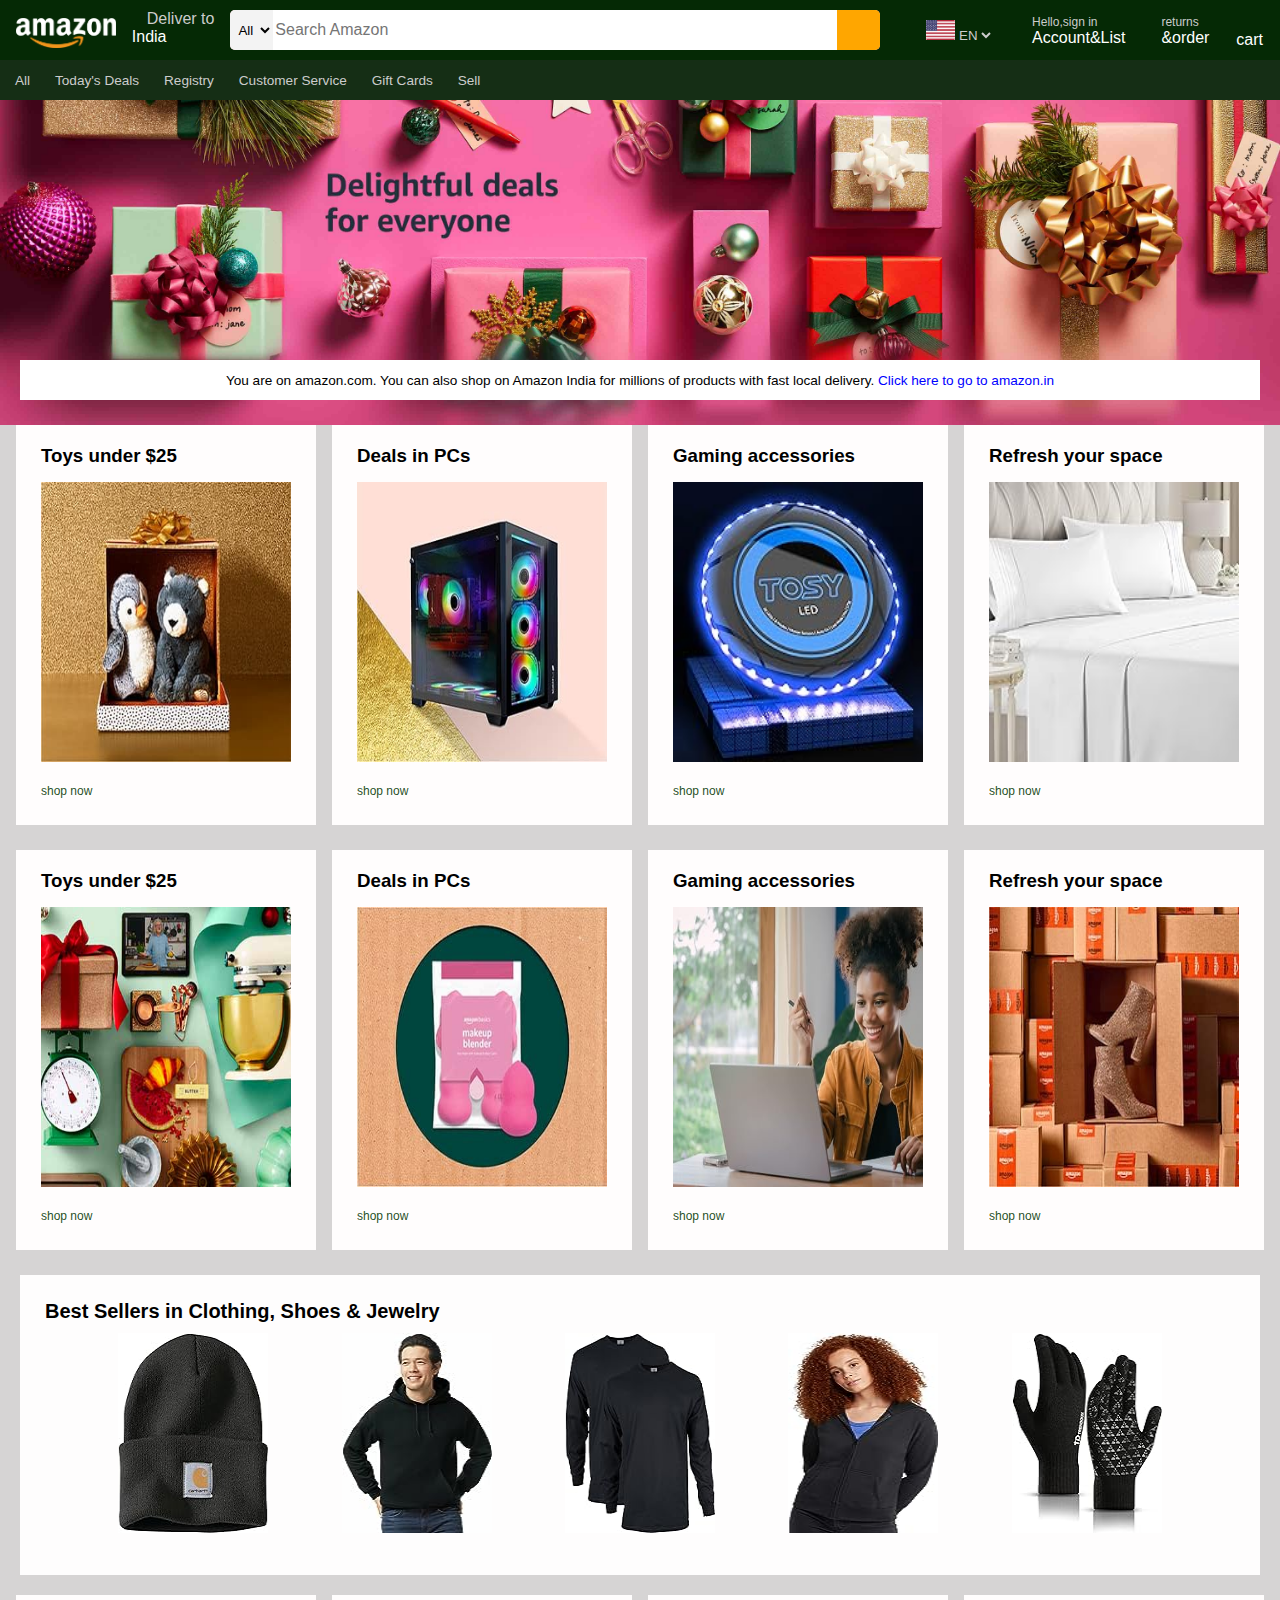
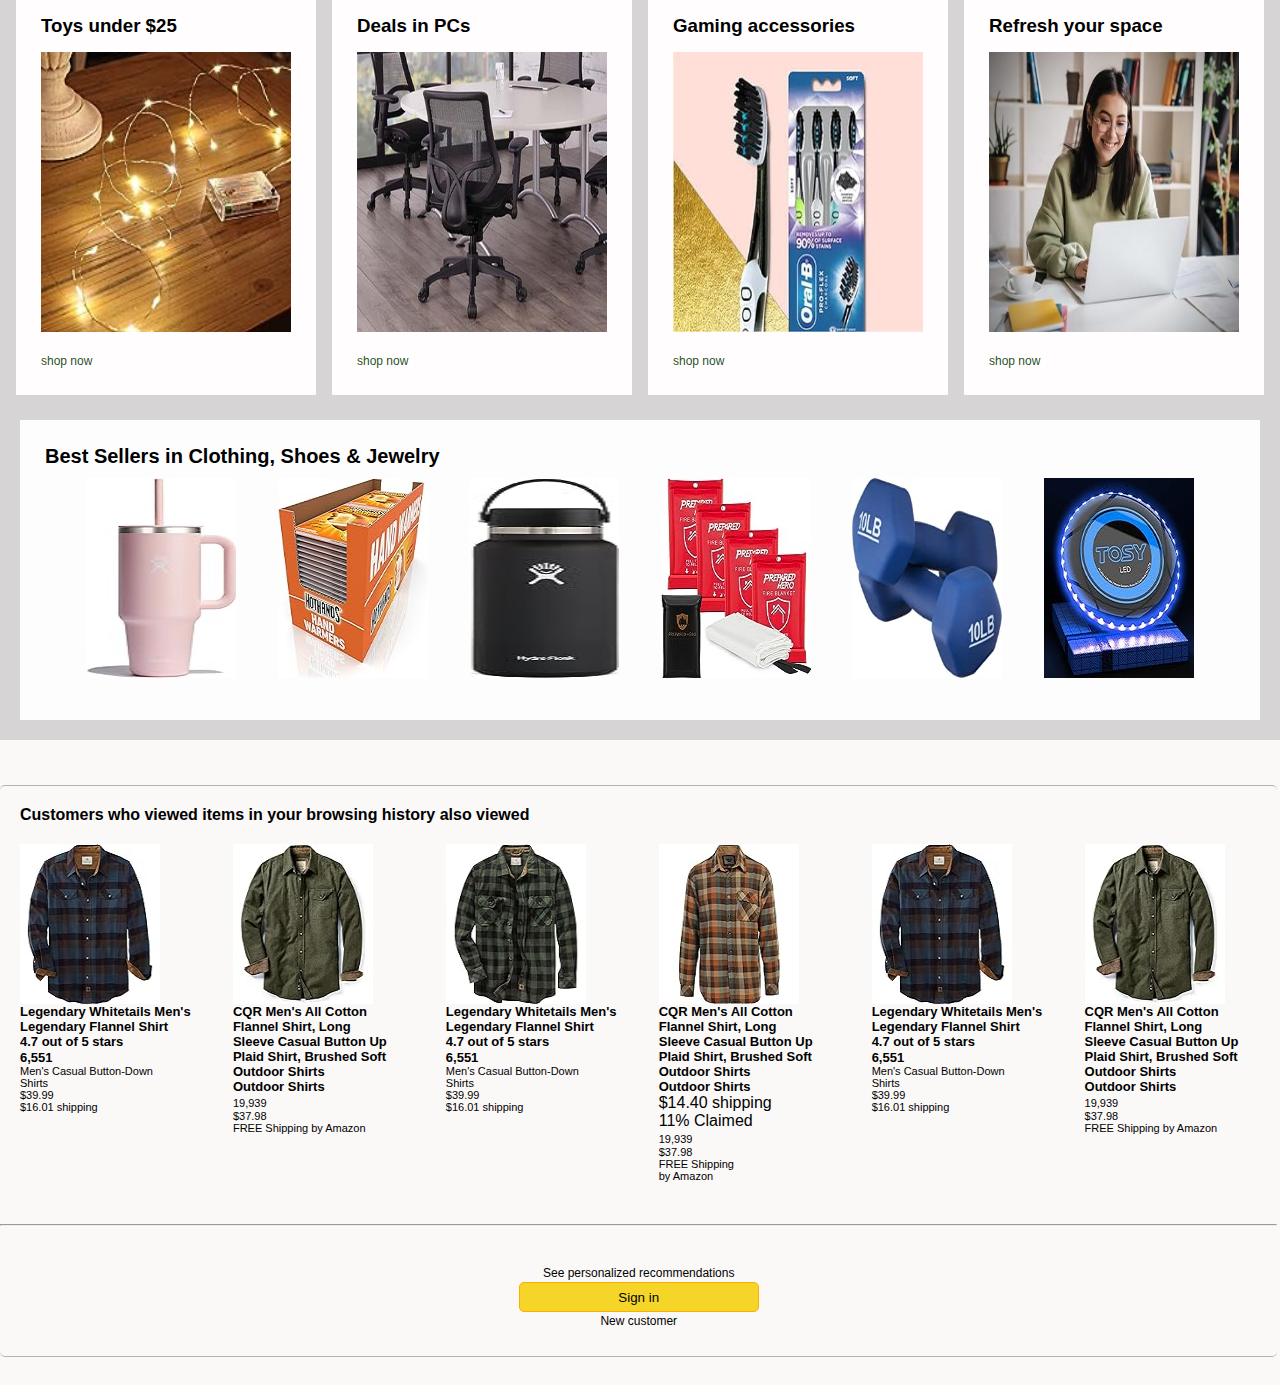
<file: amazon-clone/index.html>
<!DOCTYPE html>
<html lang="en">
<head>
    <meta charset="UTF-8">
    <meta name="viewport" content="width=device-width, initial-scale=1.0">
    <title>Amazon</title>
    <link rel="stylesheet" href="https://cdnjs.cloudflare.com/ajax/libs/font-awesome/6.5.0/css/all.min.css" integrity="sha512-Avb2QiuDEEvB4bZJYdft2mNjVShBftLdPG8FJ0V7irTLQ8Uo0qcPxh4Plq7G5tGm0rU+1SPhVotteLpBERwTkw==" crossorigin="anonymous" referrerpolicy="no-referrer" />
  <link rel="stylesheet" href="amz.css">
</head>
<body>
    <header>
        <div class="navbar">
            <div class="nav-logo border">
              
                <img class="logo" src="amazon_logo.png">
            </div>
            <div class="nav-add">
                <p class="p-first" >   Deliver to</p>
                <div class="add-icon">
                    <i class="fa-solid fa-location-dot"></i>
                    <p >India</p>
                </div>
            </div>
            <div class="nav-search">
                <select class="search-select">
                    <option >All</option>
                </select>
                <input placeholder="Search Amazon" class="search-input">
                <div class="s-icon">
                <i class="fa-solid fa-magnifying-glass"></i>
                </div>
            </div>
              
            <div class="contry">
                <img class="flag" src="flag.png">
                <div >
                <select class="con-sec">
                    <option>EN</option>
                </select>
                </div>
                </div>

            <div class="nav-sign-in">
                <p class="p-second">Hello,sign in</p>
                <div>
                    <p >Account&List</p>
                </div>
            </div>
            <div class="nav-order">
                <p class="p-third">returns</p>
                <div>
                    <p >&order</p>
                </div>
            </div>
            <div class="nav-cart">
                <div class="cart-icon">
                    <i class="fa-solid fa-cart-shopping"></i>
                </div>
                <div>
                    <p class="cart">cart</p>
                </div>
            </div>
                
            </div>
        </div>
<!-- secend head -->
<div class="secend-menu">
   <div> <i class="fa-solid fa-bars"></i>
    All</div>
    <div >Today's Deals</div>
    <div >Registry</div>
    <div >Customer Service</div>
    <div >Gift Cards</div>
   
    <div class="div5">Sell</div>
</div>
</header>

<!-- CENTER_BODY -->
<div class="hero-part">
<div class="p_1"><p>You are on amazon.com. You can also shop on Amazon India for millions of products with fast local delivery.<a>  Click here to go to amazon.in</a></p></div>
</div>
<div class="contener">
    <div class="div-con">
        <h3 >Toys under $25</h3>
        <img src="toy.jpg" class="div-img">
        <a  class="div-text" href="#">shop now</a>
    </div>
    <div class="div-con" >
        <h3 >Deals in PCs</h3>
        <img src="pcs.jpg" class="div-img">
        <a  class="div-text" href="#">shop now</a>
    </div>
    <div class="div-con">
        <h3 >Gaming accessories</h3>
        <img src="img15.jpg" class="div-img">
        <a  class="div-text" href="#">shop now</a>
    </div>
    <div class="div-con">
        <h3 >Refresh your space</h3>
        <img src="img16.jpg" class="div-img">
        <a  class="div-text" href="#">shop now</a>
    </div>
</div>

<div class="contener">
    <div class="div-con">
        <h3 >Toys under $25</h3>
        <img src="div1.jpg" class="div-img">
        <a  class="div-text" href="#">shop now</a>
    </div>
    <div class="div-con" >
        <h3 >Deals in PCs</h3>
        <img src="div2.jpg" class="div-img">
        <a  class="div-text" href="#">shop now</a>
    </div>
    <div class="div-con">
        <h3 >Gaming accessories</h3>
        <img src="div3.jpg" class="div-img">
        <a  class="div-text" href="#">shop now</a>
    </div>
    <div class="div-con">
        <h3 >Refresh your space</h3>
        <img src="div4.jpg" class="div-img">
        <a  class="div-text" href="#">shop now</a>
    </div>
</div>
<div class="mid-div">
    <b>Best Sellers in Clothing, Shoes & Jewelry</b>
    <div class="imgs">
    <img src="img.jpg" class="img-fit">
    <img src="img7.jpg" class="img-fit">
    <img src="img4.jpg" class="img-fit">
    <img src="img5.jpg" class="img-fit">
 
    <img src="img6.jpg" class="img-fit">
    </div>
</div>
<div class="contener">
    <div class="div-con">
        <h3 >Toys under $25</h3>
        <img src="div5.jpg" class="div-img">
        <a  class="div-text" href="#">shop now</a>
    </div>
    <div class="div-con" >
        <h3 >Deals in PCs</h3>
        <img src="img17.jpg" class="div-img">
        <a  class="div-text" href="#">shop now</a>
    </div>
    <div class="div-con">
        <h3 >Gaming accessories</h3>
        <img src="div7.jpg" class="div-img">
        <a  class="div-text" href="#">shop now</a>
    </div>
    <div class="div-con">
        <h3 >Refresh your space</h3>
        <img src="div8.jpg" class="div-img">
        <a  class="div-text" href="#">shop now</a>
    </div>
</div>
<div class="mid-div">
    <b>Best Sellers in Clothing, Shoes & Jewelry</b>
    <div class="imgs">
    <img src="img12.jpg" class="img-fit">
    <img src="img10.jpg" class="img-fit">
    <img src="img11.jpg" class="img-fit">
    <img src="img9.jpg" class="img-fit">
    <img src="img13.jpg" class="img-fit">
    <img src="img15.jpg" class="img-fit">
    </div>
</div>

<!-- FOOTER -->
<footer class="footer">
    <div class="footer-ex-div">
    <b id="b1">Customers who viewed items in your browsing history also viewed</b>
<div class="footer-div">
    
    <div class="user-div">
        <img src="user1.jpg" class="user-img">
        <b class="bold">
            Legendary Whitetails  Men's Legendary Flannel Shirt
        </br>
            4.7 out of 5 stars
            <br>
            <i class="fa-solid fa-star"></i>
    <i class="fa-solid fa-star"></i>
    <i class="fa-solid fa-star"></i>
    <i class="fa-solid fa-star"></i> 
            6,551   
    </b>
        <p class="user-prise">
            Men's Casual Button-Down<br>
            Shirts</br>
            $39.99</br>
            $16.01 shipping
        </p>
    </div>
    <div  class="user-div">
        <img src="user2.jpg" class="user-img"/>
        <b class="bold">
            
CQR Men's All Cotton<br>
 Flannel Shirt, Long <br>
 Sleeve Casual Button Up <br
 >Plaid Shirt, Brushed Soft<br>
  Outdoor Shirts
<br>
Outdoor Shirts        
</b>
<p class="user-prise">

    <i class="fa-solid fa-star"></i>
    <i class="fa-solid fa-star"></i>
    <i class="fa-solid fa-star"></i>         
19,939<br>
$37.98<br>
FREE Shipping by Amazon
        </p>
    </div>
    <div class="user-div">
        <img src="user3.jpg" class="user-img">
        <b class="bold">
            Legendary Whitetails  Men's Legendary Flannel Shirt
        </br>
            4.7 out of 5 stars
            <br>
           
            <i class="fa-solid fa-star"></i>
            <i class="fa-solid fa-star"></i>  6,551   
    </b>
        <p class="user-prise">
            Men's Casual Button-Down<br>
            Shirts</br>
            $39.99</br>
            $16.01 shipping
        </p>
    </div>
    <div  class="user-div">
        <img src="user4.jpg" class="user-img"/>
        <b class="bold">
            
CQR Men's All Cotton<br>
 Flannel Shirt, Long <br>
 Sleeve Casual Button Up <br
 >Plaid Shirt, Brushed Soft<br>
  Outdoor Shirts
<br>
Outdoor Shirts        
</b>
$14.40 shipping<br>
11% Claimed
<p class="user-prise">
    <i class="fa-solid fa-star"></i>
    <i class="fa-solid fa-star"></i>
    <i class="fa-solid fa-star"></i>
    <i class="fa-solid fa-star"></i>  
        
19,939<br>
$37.98<br>
FREE Shipping 
<br>by Amazon
        </p>
    </div>
    <div class="user-div">
        <img src="user1.jpg" class="user-img">
        <b class="bold">
            Legendary Whitetails  Men's Legendary Flannel Shirt
        </br>
            4.7 out of 5 stars
            <br>
           
            <i class="fa-solid fa-star"></i>
            <i class="fa-solid fa-star"></i>
            <i class="fa-solid fa-star"></i>
            <i class="fa-solid fa-star"></i>  6,551   
    </b>
        <p class="user-prise">
            Men's Casual Button-Down<br>
            Shirts</br>
            $39.99</br>
            $16.01 shipping
        </p>
    </div>
    <div  class="user-div">
        <img src="user2.jpg" class="user-img"/>
        <b class="bold">
            
CQR Men's All Cotton<br>
 Flannel Shirt, Long <br>
 Sleeve Casual Button Up <br
 >Plaid Shirt, Brushed Soft<br>
  Outdoor Shirts
<br>
Outdoor Shirts        
</b>
<p class="user-prise">
    <i class="fa-solid fa-star"></i>
    <i class="fa-solid fa-star"></i>
    <i class="fa-solid fa-star"></i>
        
19,939<br>
$37.98<br>
FREE Shipping by Amazon
        </p>
    </div>
  </div>
  <hr>
  <div class="footer-hr-div">
<p>See personalized recommendations</p>
  <button>Sign in</button>
<p>New customer</p>
</div>
</div>

</div>

</footer>
</body>
</html>
</file>
<file: amazon-clone/amz.css>
*{
    border: border-box;
    font-family: arial;
    margin: 0px;

}
.navbar{
    height: 60px;
    background-color: hwb(120 2% 84%) ;
    color: white;
    align-items: center;
    display: flex;
    justify-content: space-evenly;
}
.nav-logo{
    height: 50px;
    width: 100px;
    align-items: center;
   
}
/*.logo{
   
    background-image: url("amazon_logo.png");
    background-size: cover;
    height: 30px;
    width: 100%;
}*/
.logo{
    height:30px;
    width: 100px;
    margin-top: 13px;
}
.border{
    border: 2px transparent;
}
.border:hover{
    border: 2px solid white;
    border-radius: 2px;
}
.nav-add{
    height: 40px;
}
.p-first{
    color: #ccc;
 font-size: 1rem;
 margin-left: 15px;
}
.add-icon{
    display: flex;
    align-items: center;
}
.nav-add:hover{
    border: 2px solid white;
    border-radius: 2px;
    padding: 3px;
}
/* search */
.nav-search{
    display: flex;
    justify-content: space-evenly;
background-color: pink;
height: 40px;
width: 650px;
border-radius: 5px;
}
.search-select{
    text-align: center;
    width: 50px;
    border: none;
    background-color: #f3f3f3;
    border-radius: 5px 0px 0px 5px;
}
.search-input{
    width: 100%;
    border: none;
    font-size: 1rem;
}

.s-icon{
    border: none;
    width: 50px;
    display: flex;
    justify-content: center;
    font-size: 1.2rem;
    background-color:rgb(255, 166, 0) ;
   align-items: center;
   color: black;
border-radius: 0px 5px 5px 0px;
}
.nav-search:hover{
    border: 2px solid white;
    border-radius: 2px;
}
/* sign in */
.nav-sign-in{
    height: 30px;
    font-weight: 100px;
    padding: 10px;
    font-family: Arial, Helvetica, sans-serif;
}
.p-second{
    color: #ccc;
    font-size: 0.75rem;
}
.p-third{
    color: #ccc;
    font-size: 0.75rem;
}
.nav-sign-in:hover{
    border: 2px solid white;
    border-radius: 2px;
}
.nav-order{
 height: 30px; 
 font-weight: 100px;
 padding: 10px;
 font-family: Arial, Helvetica, sans-serif;
}
.nav-order:hover{
    border: 2px solid white;
    border-radius: 2px;
   
}
/* cart */
.nav-cart{
    display: flex;
    padding: 1px;
}
.cart-icon{

    font-size:40px;
}
.cart{
    margin-top: 19px;
    
}
.nav-cart:hover{
    border: 2px solid white;
    border-radius: 2px;
    padding: 2px;
}

/* language */
.contry{
    height: 30px;
    width:50px ;
    display: flex;
    margin-top: 10px;
    padding: 30px;
    
}
.flag{
 
    height: 20px;
    width: 40px;

}
.con-sec{
    height: 30px;
    border: none;
    background:none;
    color: #ccc;
}
.contry:hover{
    border: 2px solid white;
    border-radius: 2px;
    padding: 3px;
}

.secend-menu{
    height: 40px;
    background-color:hwb(120 0% 89% / 0.902);
    color: #ccc;
    align-items: center;
    display: flex;
padding-left: 15px;
    font-size: 0.85rem;
    justify-content: space-between;
    font-family: Arial;
}
.div5{
width: 65%;
} 
/* --hero part-- */
.hero-part{

   background-image:url("header.jpg");
   background-size:cover ;
   height: 300px;
   display: flex;
   justify-content: flex-end;
   align-items: center;
   padding: 0px 20px 25px 20px;
   flex-direction: column;
    

   
}
.p_1{
    height: 40px;
    width: 100%;
    font-size: 0.85rem;
    background-color: white;
    color: black;
    display: flex;
    justify-content: center;
    align-items: center;
    justify-content: space-around;
    
}
.p_1 a{
color: blue;
}
.contener{
    width: 100%;
     display: flex;
    justify-content: space-evenly;
    /* margin-top: 25px; */
    margin-bottom: 25px;
 
   
}
.div-con{
    height: 400px;
    width: 300px;
    align-items: center;
    background-color: #fffdfd;
    border: border-box;
    
}
.div-img{
    height:280px ;
    width: 250px;
    margin: 15px 25px 15px 25px;
}
h3{
    margin-top: 20px;
    margin-left: 25px;
}
.div-text{
  
    text-decoration: none;
    font-size: 12px;
    margin: 25px;
    color:hwb(120 2% 78% / 0.902) ;
   
}
.mid-div{
    height:250px;

    background-color: #fefdfd;
  
    margin: 20px; 
    padding: 25px;
    font-size: 20px;
   

}

.imgs{
    height:200px;
    display: flex;
   margin-top: 10px;
    align-items: center;
    justify-content: space-evenly;
}
.img-fit{
    height: 200px;
    width: 150px;
}

.footer{
    background-color: rgb(251, 248, 248);
    height: 620px;
    padding-top: 20px;
    padding-top: 25px;

}
.footer-ex-div{
    height: 550px;
    padding-top: 20px;
    width:99.8% ;
   border: border-box;
    border-radius: 5px;
    margin-top: 20px;
    

     border-top: 1px  solid rgb(181, 180, 180);
     border-bottom: 1px  solid rgb(181, 180, 180)
}
#b1{
    margin: 20px;
}
.footer-div{
    height:400px ;
    width:100% ;
   
    display: flex;

    justify-content: space-evenly;
}
.user-div{
    height: 300px0;
    width: 180px;
    display: flex;
    padding:  20px;
    border: border-box;
    flex-direction: column;
}
.user-img{
    height: 160px;
    width: 140px;
}
.bold{
    font-size: 13px;
}
.user-prise{
    font-size: 11px;
}
button{
    width:240px;
    height: 30px;
    margin: 2px;
    border: .5px solid rgb(255, 174, 0);
    border-radius: 5px;
    background-color: rgb(245, 214, 40);
}
.footer-hr-div{
    text-align: center;
    margin-top: 40px;
    font-size: 12px;
}
.fa-star {
color: rgb(255, 174, 0);
font-size: 14px;

}
body{
    background-color: #d6d4d4;
}
</file>
